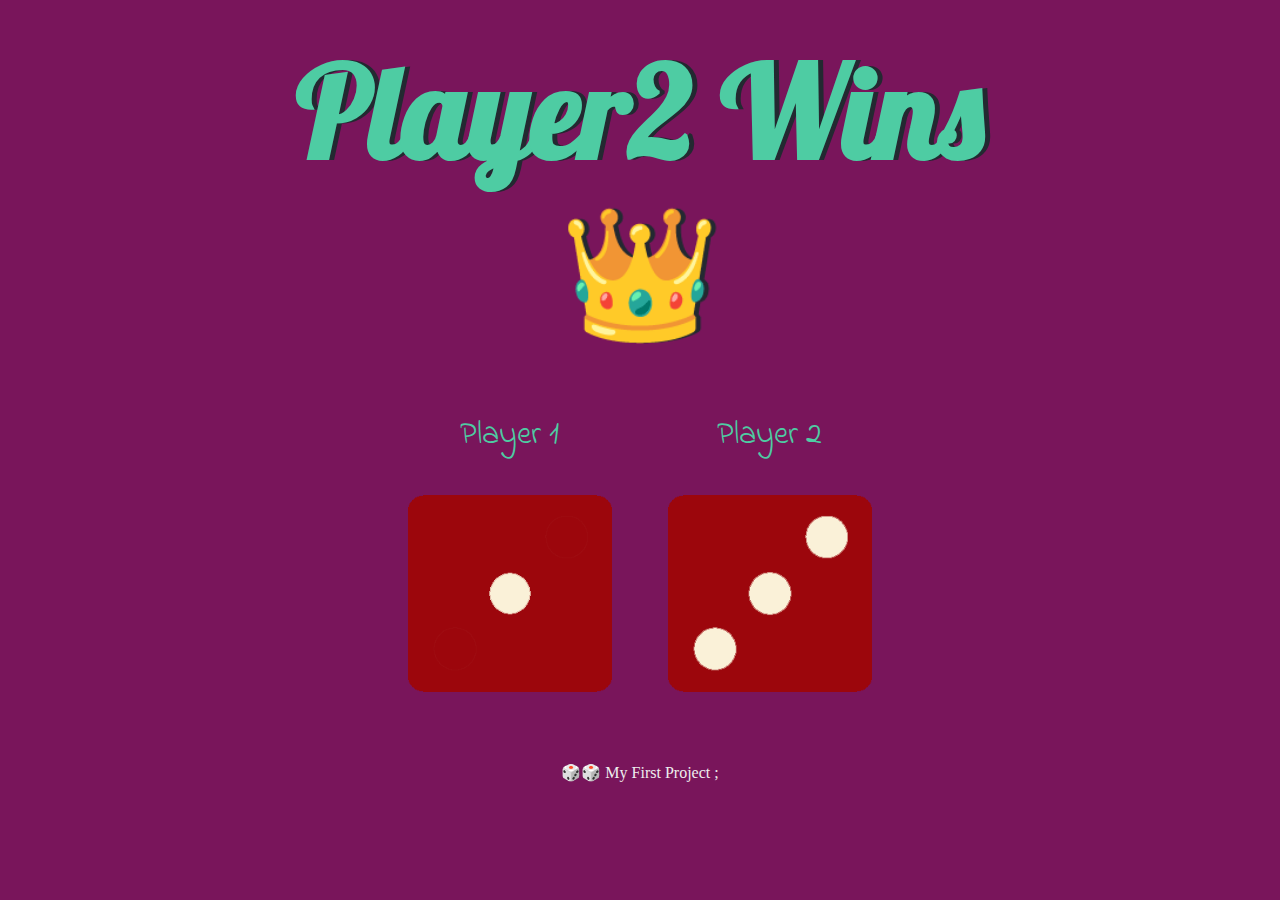
<file: index.html>
<!DOCTYPE html>
<html lang="en" dir="ltr">
  <head>
    <meta charset="utf-8">
    <title>Dicee</title>
    <link rel="stylesheet" href="styles.css">
    <link href="https://fonts.googleapis.com/css?family=Indie+Flower|Lobster" rel="stylesheet">

  </head>
  <body>

    <div class="container">
      <h1>Refresh Me</h1>

      <div class="dice">
        <p>Player 1</p>
        <img class="img1" src="./images/dice6.png">
      </div>

      <div class="dice">
        <p>Player 2</p>
        <img class="img2" src="./images/dice6.png">
      </div>

    </div>

    <script src="script.js"></script>
  </body>

  <footer>
    🎲🎲 My First Project ;
  </footer>
</html>
</file>
<file: styles.css>
.container {
  width: 70%;
  margin: auto;
  text-align: center;
}

.dice {
  text-align: center;
  display: inline-block;

}

body {
  background-color: #79155B;
}

h1 {
  margin: 30px;
  font-family: 'Lobster', cursive;
  text-shadow: 5px 0 #232931;
  font-size: 8rem;
  color: #4ECCA3;
}

p {
  font-size: 2rem;
  color: #4ECCA3;
  font-family: 'Indie Flower', cursive;
}

img {
  width: 80%;
}

footer {
  margin-top: 5%;
  color: #EEEEEE;
  text-align: center;
  font-family: 'Sans-serif', cursive;

}
</file>
